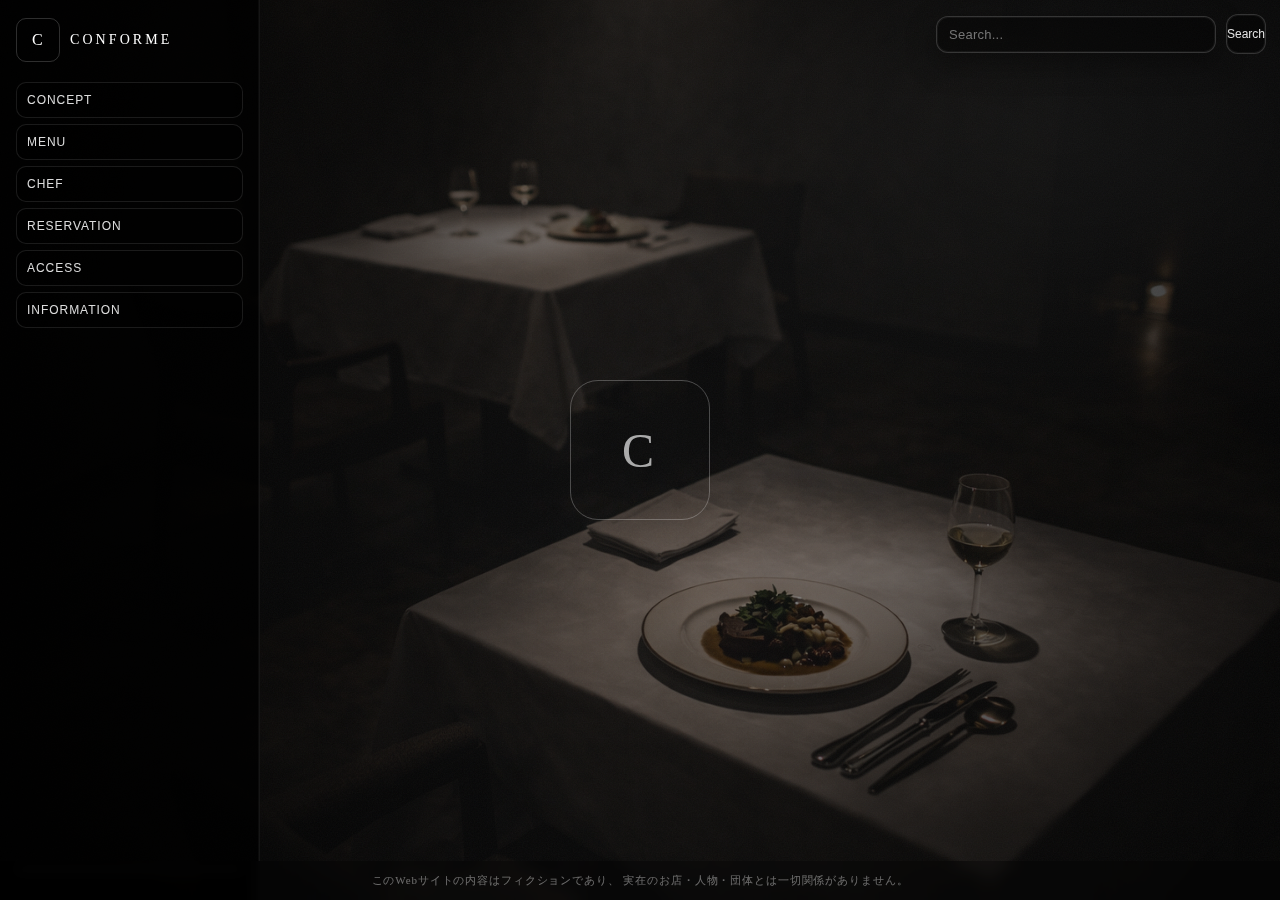
<file: index.html>
<!doctype html>
<html lang="ja">
<head>
  <meta charset="utf-8" />
  <meta name="viewport" content="width=device-width,initial-scale=1,viewport-fit=cover" />
  <title>CONFORME</title>

  <link rel="stylesheet" href="css/main.css" />
  <link rel="stylesheet" href="css/theme.css" />
</head>

<body data-page="index" class="home">

  <!-- 背景 -->
  <div class="hero-bg" aria-hidden="true"></div>
  <div class="hero-vignette" aria-hidden="true"></div>

  <!-- 初期オーバーレイ：中央Cロゴ -->
  <div class="center-logo" id="introLogo">
    <div class="mark">C</div>
  </div>

  <!-- 右上固定：サイト内検索 -->
  <div class="site-search-fixed">
    <input id="siteSearch" type="text" placeholder="Search..." autocomplete="off" />
    <button id="searchBtn">Search</button>
    <div id="resultLine" class="resultline"></div>
  </div>

  <!-- 左サイドバー -->
  <aside class="sidebar" aria-label="site navigation">
    <a href="index.html" class="brand-logo" id="brandHome">
      <div class="mark">C</div>
      <div class="name">CONFORME</div>
    </a>

    <nav class="side-nav">
      <button class="nav-item" data-target="concept">CONCEPT</button>
      <button class="nav-item" data-target="menu">MENU</button>
      <button class="nav-item" data-target="chef">CHEF</button>
      <button class="nav-item" data-target="reservation">RESERVATION</button>
      <button class="nav-item" data-target="access">ACCESS</button>
      <button class="nav-item" data-target="information">INFORMATION</button>
    </nav>

    <div class="sidebar-footer">

    </div>
  </aside>

  <!-- 右側コンテンツ -->
  <main class="content">

    <!-- CONCEPT -->
    <section class="panel" id="panel-concept">
      <h1 class="title">Concept</h1>
      <p class="lead">
        素材の輪郭が最後まで消えないよう、介入は最小に留める
      </p>
      <div class="card">
        <p class="card-title">Philosophy</p>
        <p class="card-text">
          
          季節や産地が持つ輪郭を、料理の中で曖昧にしないことを前提としています。<br />
          強い演出や説明は、体験の記憶を単純化してしまうため行いません。<br />
          そのため本店では、過程よりも、残った感覚そのものが体験として成立する構成を採っています。
        </p>
      </div>
    </section>

    <!-- MENU -->
    <section class="panel" id="panel-menu">
      <h1 class="title">Menu</h1>
      <p class="lead">
        Lunch / Dinner ともにコースのみ。構成は当日の入荷により変わります。
      </p>
      <div class="card">
        <p class="card-title">Course</p>
        <p class="card-text">
          Lunch：12:00–（一斉開始）<br />
          Dinner：18:30–（一斉開始）<br />
          Pairing：Wine / Non-alcoholic
        </p>
      </div>
    </section>

    <!-- CHEF -->
<section class="panel chef" id="panel-chef">
  <h1 class="title">Chef</h1>
  <div class="chef-grid">

    <!-- 画像：PCは左、SPは上 -->
    <div class="chef-image">
      <img src="images/chef.jpg" alt="" />
    </div>

    <div class="chef-body">
      <!-- 経歴（＝Profile） -->
      <div class="chef-block">

        <div class="chef-label">Profile</div>
        <p class="lead">
          国内外の名門レストランで修行後に独立。
        </p>
          <p class="lead">
          食材の扱いと記憶の残り方に関心を深める。
        </p>
        <p class="lead">
          音楽や造形表現にも長く関わり、余白や残響をテーマに多くの作品を制作。
        </p>
      </div>

      <!-- セリフ（＝Notes） -->
      <div class="chef-block">
        <div class="chef-label">Notes</div>
        <p class="lead">理解されることを目的としていません。</p>
        <p class="lead">説明や意味づけは、体験そのものを置き換えてしまうからです。</p>
        <p class="lead">残った感覚だけが結果として扱われます。。</p>
        <p class="lead">そのためにも食材の仕込みが特に大事です。</p>
      </div>

      <!-- Signature（固定） -->
      <div class="chef-block">
        <div class="chef-label">Signature</div>
        <div class="lead">『Terrine de Silence』  余韻を残し、痕跡は残さない。</div>
       
      </div>
    </div>

  </div>
</section>


    <!-- RESERVATION -->
    <section class="panel" id="panel-reservation">
      <h1 class="title">Reservation</h1>
      <p class="lead">
        ご予約は原則として紹介制です。
      </p>
      <div class="card">
        <p class="card-title">Notes</p>
        <p class="card-text">
          ・一斉開始（遅刻時は一部構成が変わる場合があります）<br />
          ・アレルギーは事前申告をお願いします<br />
          ・当日キャンセルはコース料金を申し受けます
        </p>
      </div>
    </section>

    <!-- ACCESS -->
    <section class="panel" id="panel-access">
      <h1 class="title">Access</h1>
      <p class="lead">
        都内某所（詳細はご予約確定後にご案内します）<br />
        
        
      </p>
    </section>

    <!-- INFORMATION -->
    <section class="panel" id="panel-information">
      <h1 class="title">Information</h1>
            <p class="lead">
        CLOSE
      </p>
      <div class="card">
        <p class="card-title">Notice</p>
        <p class="card-text">
          <span class="muted">※ 一部の記録（過去の体験）は現在公開しておりません。</span>
        </p>
      </div>
    </section>

  </main>

  <!-- パネル制御 + 初期C解除 -->
  <script>
    (function(){
      const items = Array.from(document.querySelectorAll(".nav-item"));
      const panels = Array.from(document.querySelectorAll(".panel"));
      const intro = document.getElementById("introLogo");

      function activate(key){
        if(intro) intro.style.display = "none";
        items.forEach(b => b.classList.toggle("active", b.dataset.target === key));
        panels.forEach(p => p.classList.toggle("active", p.id === "panel-" + key));
      }

      items.forEach(b => b.addEventListener("click", () => activate(b.dataset.target)));

      // 検索操作でも解除
      const input = document.getElementById("siteSearch");
      if(input){
        input.addEventListener("focus", () => {
          if(intro) intro.style.display = "none";
        });
      }
    })();
  </script>

  <!-- 検索ロジック -->
  <script src="js/search.js"></script>

  <footer class="site-footer">
  このWebサイトの内容はフィクションであり、  実在のお店・人物・団体とは一切関係がありません。
</footer>
</body>
</html>
</file>
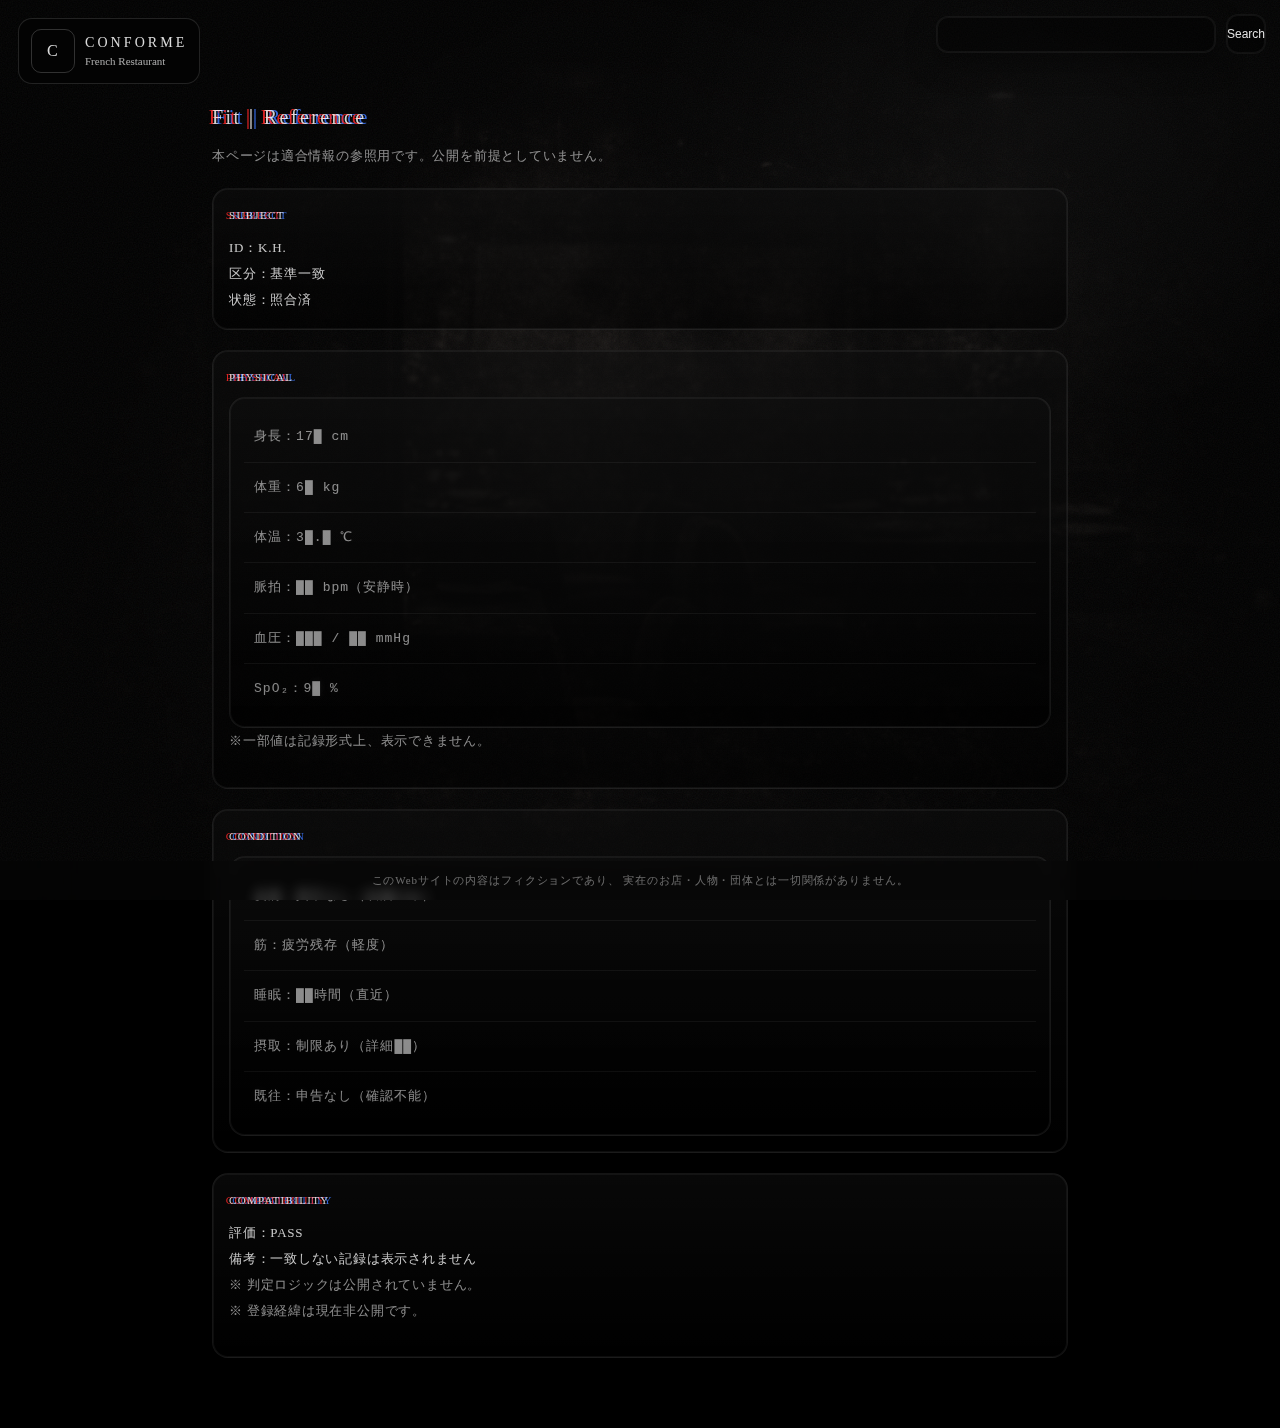
<file: fit.html>
<!doctype html>
<html lang="ja">
<head>
  <meta charset="utf-8" />
  <meta name="viewport" content="width=device-width,initial-scale=1" />
  <title>Fit｜Reference</title>

  <!-- フォントは main.css に統一。theme.css は裏世界の配色/背景だけ -->
  <link rel="stylesheet" href="css/main.css" />
  <link rel="stylesheet" href="css/theme.css" />
  <link rel="stylesheet" href="css/archive.css" />
</head>

<body class="theme-dark theme-archive" data-page="fit">

  <!-- 背景 -->
  <div class="hero-bg" aria-hidden="true"></div>
  <div class="hero-vignette" aria-hidden="true"></div>

  <!-- 左上ロゴ（トップへ戻る） -->
<div class="brandbar" aria-label="brand">
  <a href="index.html">
    <div class="logo">
      <div class="logo-mark">C</div>
      <div class="logo-text">
        <div class="logo-name">CONFORME</div>
        <div class="logo-sub">French Restaurant</div>
      </div>
    </div>
  </a>
</div>

  <!-- 右上検索 -->
  <div class="site-search-fixed">
    <input id="siteSearch" type="text" autocomplete="off" />
    <button id="searchBtn">Search</button>
    <div id="resultLine" class="resultline"></div>
  </div>

  <main class="container">
    <h1>Fit｜Reference</h1>
    <p class="sub">
      本ページは適合情報の参照用です。公開を前提としていません。
    </p>

    <div class="card">
      <p class="card-title">Subject</p>
      <p class="card-text">
        ID：K.H.<br />
        区分：基準一致<br />
        状態：照合済
      </p>
    </div>

    <div class="card">
      <p class="card-title">Physical</p>
      <ul class="list" style="margin-top:12px;">
        <li>身長：17█ cm</li>
        <li>体重：6█ kg</li>
        <li>体温：3█.█ ℃</li>
        <li>脈拍：██ bpm（安静時）</li>
        <li>血圧：███ / ██ mmHg</li>
        <li>SpO₂：9█ %</li>
      </ul>
      <p class="sub">
        ※一部値は記録形式上、表示できません。
      </p>
    </div>

    <div class="card">
      <p class="card-title">Condition</p>
      <ul class="list" style="margin-top:12px;">
        <li>皮膚：異常なし（表層のみ）</li>
        <li>筋：疲労残存（軽度）</li>
        <li>睡眠：██時間（直近）</li>
        <li>摂取：制限あり（詳細██）</li>
        <li>既往：申告なし（確認不能）</li>
      </ul>
    </div>

    <div class="card">
      <p class="card-title">Compatibility</p>
      <p class="card-text">
        評価：PASS<br />
        備考：一致しない記録は表示されません
      </p>
      <p class="sub">
          ※ 判定ロジックは公開されていません。<br>
          ※ 登録経緯は現在非公開です。
      </p>
    </div>

  
  </main>

  <script src="js/search.js"></script>
     <footer class="site-footer">
  このWebサイトの内容はフィクションであり、  実在のお店・人物・団体とは一切関係がありません。
</footer>
</body>
</html>
</file>
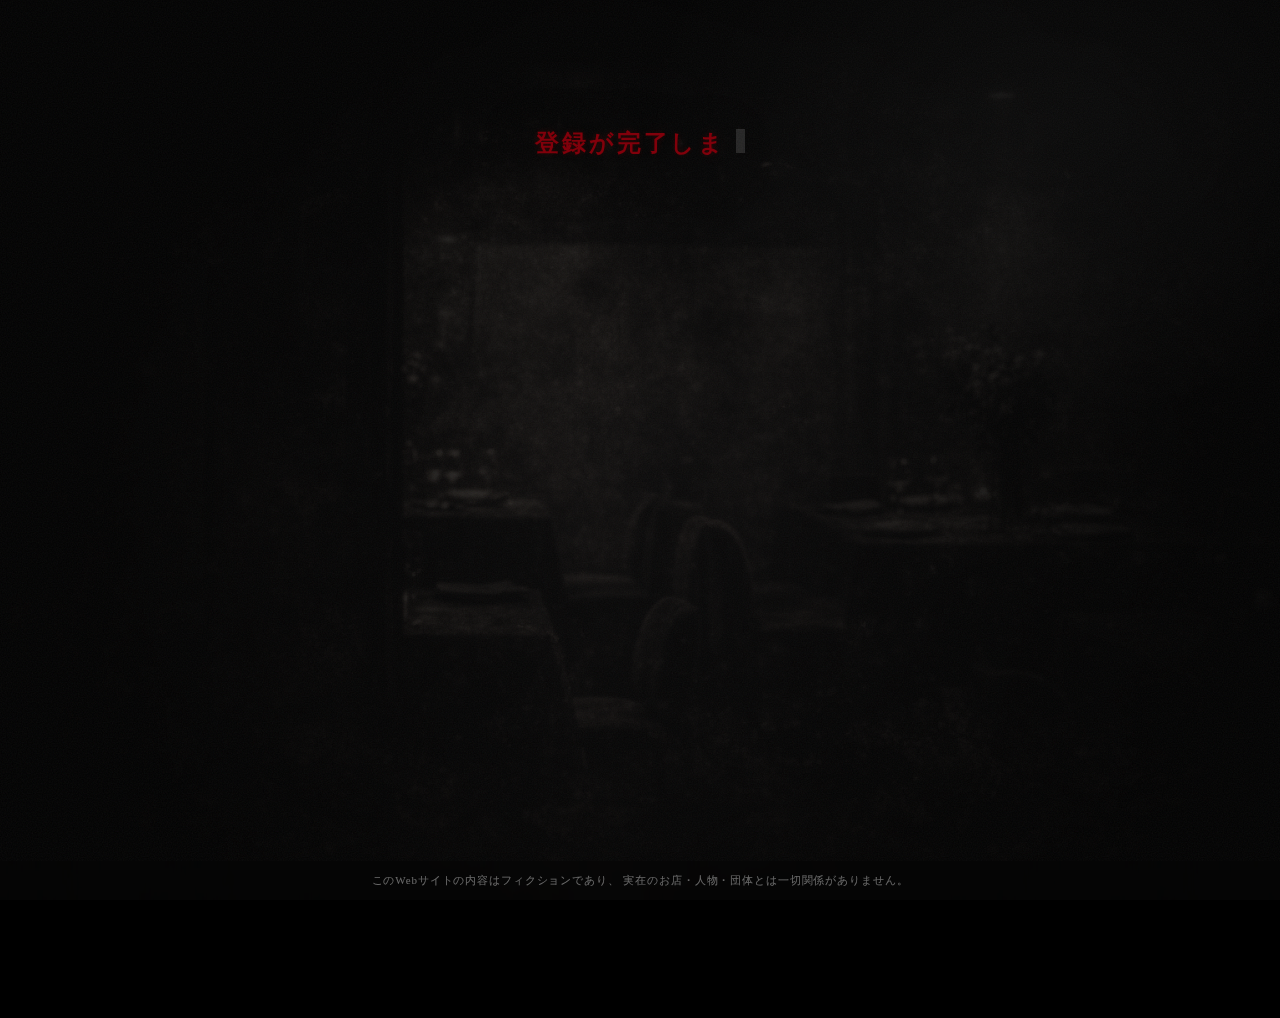
<file: goal.html>
<!doctype html>
<html lang="ja">
<head>
  <meta charset="utf-8" />
  <meta name="viewport" content="width=device-width,initial-scale=1" />
  <title>Complete</title>

  <link rel="stylesheet" href="css/theme.css" />
  <link rel="stylesheet" href="css/archive.css" />

  <style>
    :root{
      --blood:#7f0612;
    }

    .container h1{ display:none; }

    .container{
      position:relative;
      z-index:3;
      min-height: calc(100vh - 72px);
      display:flex;
      justify-content:center;
      padding-top: 18vh;
    }

    .goal-wrap{
      width: min(820px, 92vw);
      text-align:center;
      margin: 0 auto;
    }

    .goal-text{
      font-size:24px;
      font-weight:700;
      letter-spacing:0.12em;
      line-height:2.65;
      color:var(--blood);
      text-rendering: optimizeLegibility;
      -webkit-font-smoothing: antialiased;
      text-shadow:
        0 0 5px rgba(127,6,18,0.28),
        0 0 14px rgba(127,6,18,0.18),
        0 0 34px rgba(0,0,0,0.62),
        0 12px 54px rgba(0,0,0,0.88);
      filter: saturate(1.02) contrast(1.06);
    }

    .line{
      display:block;
      white-space:pre;
      min-height:2.65em;
      text-align:center;
    }

    .motion{
      display:inline-block;
      transform: translateZ(0);
      will-change: transform;
      animation:
        driftA 6.2s ease-in-out infinite,
        jitterA 0.92s steps(2,end) infinite;
    }

    @keyframes driftA{
      0%{transform:translate(0,0)}
      20%{transform:translate(0.7px,-0.6px)}
      40%{transform:translate(-0.6px,0.3px)}
      60%{transform:translate(0.4px,0.8px)}
      80%{transform:translate(-0.8px,-0.4px)}
      100%{transform:translate(0,0)}
    }

    @keyframes jitterA{
      0%{transform:translate(0,0)}
      22%{transform:translate(-0.2px,0.2px)}
      48%{transform:translate(-0.3px,-0.1px)}
      74%{transform:translate(-0.15px,0.2px)}
      100%{transform:translate(0,0)}
    }

    .caret::after{
      content:"";
      display:inline-block;
      width:9px;
      height:1em;
      margin-left:10px;
      background:rgba(255,255,255,0.12);
      animation: caretBlink 1.15s steps(2,end) infinite;
      vertical-align:-2px;
    }

    @keyframes caretBlink{
      0%,55%{opacity:0}
      56%,100%{opacity:1}
    }

    .grain{
      pointer-events:none;
      position:fixed;
      inset:0;
      z-index:2;
      opacity:0.14;
      mix-blend-mode:overlay;
      background-image:url("data:image/svg+xml,%3Csvg xmlns='http://www.w3.org/2000/svg' width='180' height='180'%3E%3Cfilter id='n'%3E%3CfeTurbulence type='fractalNoise' baseFrequency='.95' numOctaves='2'/%3E%3C/filter%3E%3Crect width='180' height='180' filter='url(%23n)' opacity='.72'/%3E%3C/svg%3E");
    }

    /* Share link */
    #shareWrap{
      margin-top:64px;
      font-size:14px;
      letter-spacing:0.22em;
      text-align:center;
      opacity:0;
      filter: blur(6px);
      transform: translateY(12px);
      transition:
        opacity 1.6s ease,
        filter 1.8s ease,
        transform 1.6s ease;
    }

    #shareWrap.show{
      opacity:1;
      filter: blur(0);
      transform: translateY(0);
    }

    #shareWrap a{
      color: rgba(255,255,255,0.42);
      text-decoration:none;
    }

    #shareWrap a:hover{
      color: rgba(255,255,255,0.65);
    }

    @media (max-width:760px){
      .container{ padding-top:14vh; }
      .goal-text{ font-size:21px; line-height:2.35; }
      .line{ min-height:2.35em; }
      .grain{ opacity:0.12; }
    }
  </style>
</head>

<body class="theme-dark theme-archive" data-page="goal">
  <div class="hero-bg" aria-hidden="true"></div>
  <div class="hero-vignette" aria-hidden="true"></div>
  <div class="grain" aria-hidden="true"></div>

  <main class="container">
    <div class="goal-wrap">
      <div id="goalArea" class="goal-text motion" aria-live="polite"></div>

      <p id="shareWrap">
        <a href="#" id="share-x">Xで共有する</a>
      </p>
    </div>
  </main>

  <script>
    (function(){
      const seq = [
        { text:"登録が完了しました。", charDelay:115, afterDelay:700 },
        { text:"登録後の取消・解除はできません。", charDelay:140, afterDelay:900 },
        { text:"あなたは", charDelay:175, afterDelay:850 },
        { text:"食材候補として選定されました。", charDelay:205, afterDelay:0 }
      ];

      const mount = document.getElementById("goalArea");
      if(!mount) return;

      let si=0, ci=0, lineEl;

      function addLine(){
        lineEl=document.createElement("span");
        lineEl.className="line caret";
        mount.appendChild(lineEl);
      }

      addLine();

      function tick(){
        const step=seq[si];
        if(ci < step.text.length){
          lineEl.textContent += step.text[ci++];
          setTimeout(tick, step.charDelay);
          return;
        }
        lineEl.classList.remove("caret");
        si++;
        if(si >= seq.length){
          const share=document.getElementById("shareWrap");
          if(share){
            setTimeout(()=>share.classList.add("show"), 1200);
          }
          return;
        }
        ci=0;
        setTimeout(()=>{ addLine(); tick(); }, step.afterDelay||0);
      }

      tick();
    })();
  </script>

<script>
  (function(){
    const a = document.getElementById("share-x");
    if(!a) return;

    const text =
      "素材の輪郭が最後まで消えないよう、介入は最小に留めます。\n" +
      "CONFORME\n" +
      "#CONFORME_ARG";

    a.href = "https://x.com/intent/post?text=" + encodeURIComponent(text);
    a.target = "_blank";
    a.rel = "noopener";
  })();
</script>


     <footer class="site-footer">
  このWebサイトの内容はフィクションであり、  実在のお店・人物・団体とは一切関係がありません。
</footer>
</body>
</html>
</file>
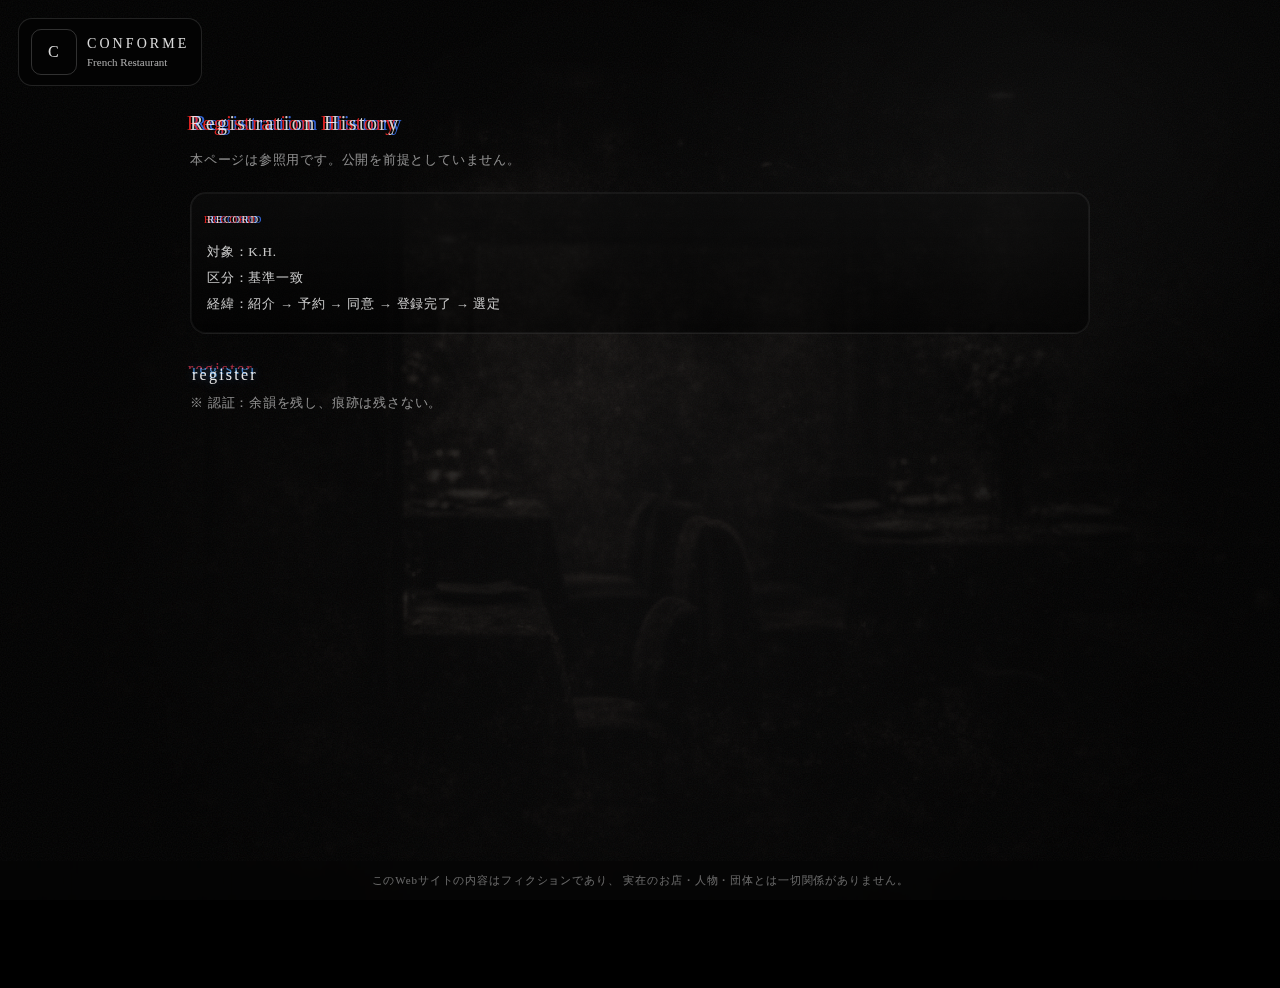
<file: history.html>
<!doctype html>
<html lang="ja">
<head>
  <meta charset="utf-8" />
  <meta name="viewport" content="width=device-width,initial-scale=1" />
  <title>Registration History</title>
  <link rel="stylesheet" href="css/theme.css" />
  <link rel="stylesheet" href="css/archive.css" />
</head>

<body class="theme-dark theme-archive" data-page="history">
  <div class="hero-bg" aria-hidden="true"></div>
  <div class="hero-vignette" aria-hidden="true"></div>

  <div class="brandbar" aria-label="brand">
    <a href="index.html">
      <div class="logo">
        <div class="logo-mark">C</div>
        <div class="logo-text">
          <div class="logo-name">CONFORME</div>
          <div class="logo-sub">French Restaurant</div>
        </div>
      </div>
    </a>
  </div>

  <main class="container">
    <h1>Registration History</h1>
    <p class="sub">本ページは参照用です。公開を前提としていません。</p>

    <div class="card">
      <p class="card-title">Record</p>
      <p class="card-text">
        対象：K.H.<br />
        区分：基準一致<br />
        経緯：紹介 → 予約 → 同意 → 登録完了 → 選定
      </p>
    </div>

    <!-- 余計な枠は作らない：最下部にリンクだけ -->
    <div style="margin-top:26px;">
      <a class="eerie-link" data-text="register" href="register.html">register</a>
      <div class="sub">
        ※ 認証：余韻を残し、痕跡は残さない。
      </div>
    </div>
  </main>

     <footer class="site-footer">
  このWebサイトの内容はフィクションであり、  実在のお店・人物・団体とは一切関係がありません。
</footer>
</body>
</html>
</file>
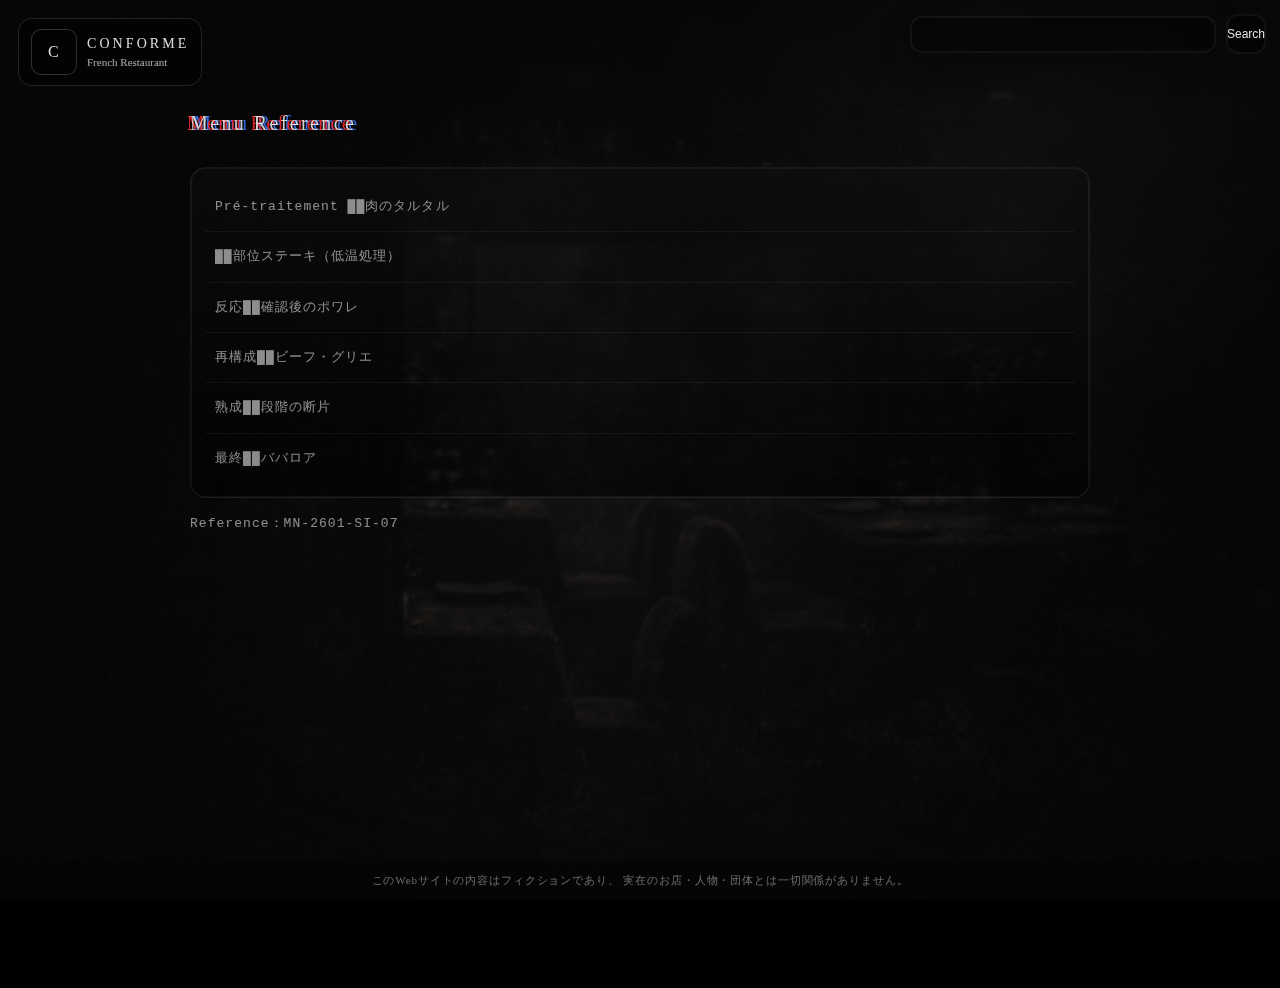
<file: menu-01.html>
<!doctype html>
<html lang="ja">
<head>
  <meta charset="utf-8" />
  <meta name="viewport" content="width=device-width,initial-scale=1" />
  <title>ARC-2601-04-SI-113</title>
  <link rel="stylesheet" href="css/theme.css" />
  <link rel="stylesheet" href="css/archive.css" />
</head>

<body class="theme-dark theme-archive" data-page="menu-01">
  <div class="hero-bg"></div>
  <div class="hero-vignette"></div>

<div class="brandbar" aria-label="brand">
  <a href="index.html">
    <div class="logo">
      <div class="logo-mark">C</div>
      <div class="logo-text">
        <div class="logo-name">CONFORME</div>
        <div class="logo-sub">French Restaurant</div>
      </div>
    </div>
  </a>
</div>

  <div class="site-search-fixed">
    <input id="siteSearch" type="text" />
    <button id="searchBtn">Search</button>
    <div id="resultLine"></div>
  </div>

  <main class="container">
    <h1>Menu Reference</h1>
    <ul class="list">
      <li>Pré-traitement ██肉のタルタル</li>
      <li>██部位ステーキ（低温処理）</li>
      <li>反応██確認後のポワレ</li>
      <li>再構成██ビーフ・グリエ</li>
      <li>熟成██段階の断片</li>
      <li>最終██ババロア</li>
    </ul>
    <p class="muted">Reference：MN-2601-SI-07</p>
  </main>

  <script src="js/search.js"></script>

     <footer class="site-footer">
  このWebサイトの内容はフィクションであり、  実在のお店・人物・団体とは一切関係がありません。
</footer>
</body>
</html>
</file>
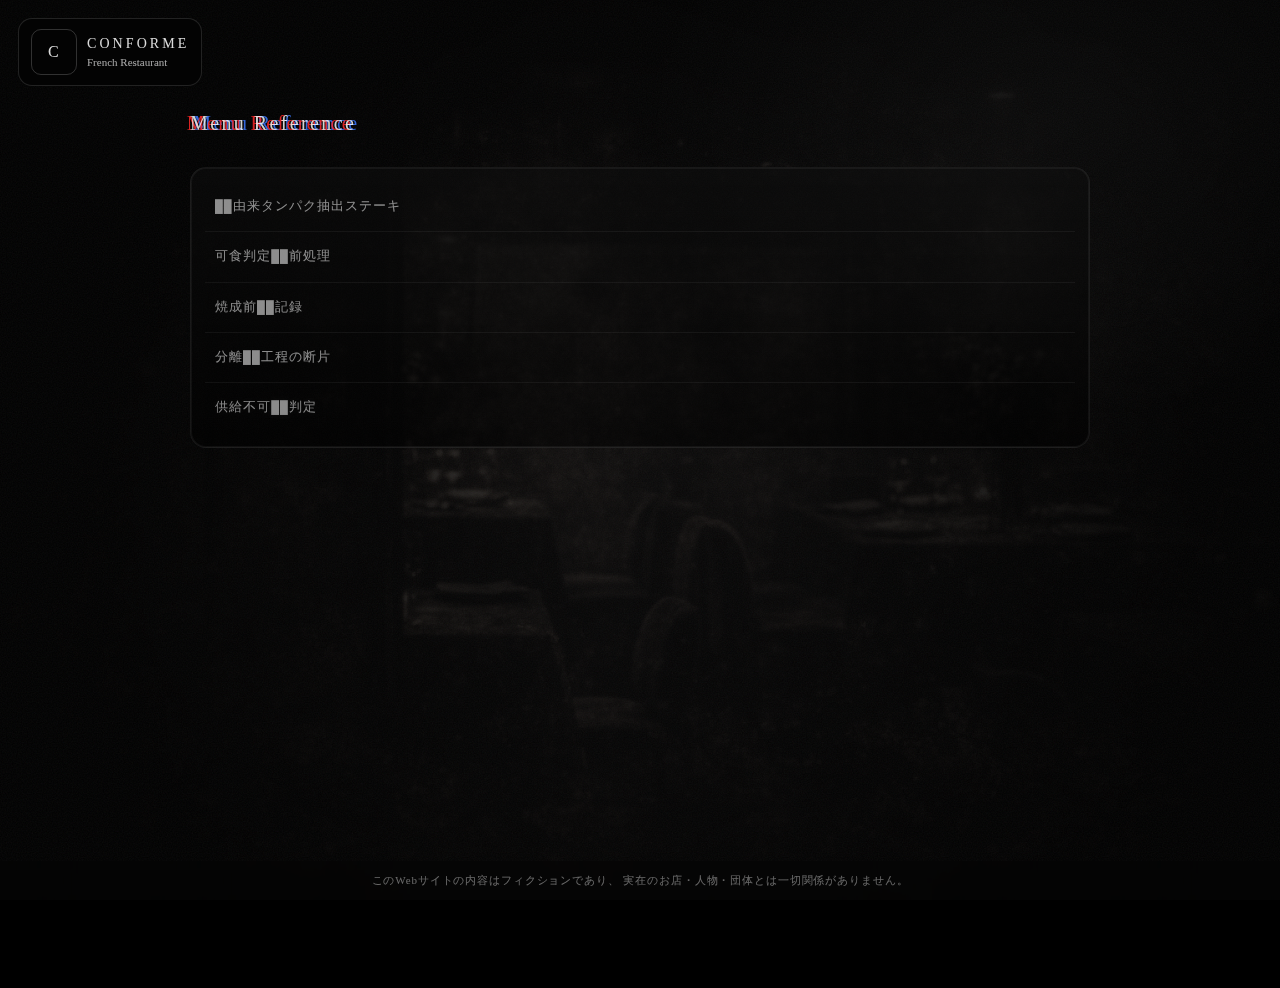
<file: menu-02.html>
<!doctype html>
<html lang="ja">
<head>
  <meta charset="utf-8" />
  <meta name="viewport" content="width=device-width,initial-scale=1" />
  <title>ARC-2601-05-VE-019</title>
  <link rel="stylesheet" href="css/theme.css" />
  <link rel="stylesheet" href="css/archive.css" />
</head>

<body class="theme-dark theme-archive" data-page="menu-02">
  <div class="hero-bg"></div>
  <div class="hero-vignette"></div>

<div class="brandbar" aria-label="brand">
  <a href="index.html">
    <div class="logo">
      <div class="logo-mark">C</div>
      <div class="logo-text">
        <div class="logo-name">CONFORME</div>
        <div class="logo-sub">French Restaurant</div>
      </div>
    </div>
  </a>
</div>
  <main class="container">
    <h1>Menu Reference</h1>
    <ul class="list">
      <li>██由来タンパク抽出ステーキ</li>
      <li>可食判定██前処理</li>
      <li>焼成前██記録</li>
      <li>分離██工程の断片</li>
      <li>供給不可██判定</li>
    </ul>
  </main>

  <script src="js/search.js"></script>
     <footer class="site-footer">
  このWebサイトの内容はフィクションであり、  実在のお店・人物・団体とは一切関係がありません。
</footer>
</body>
</html>
</file>
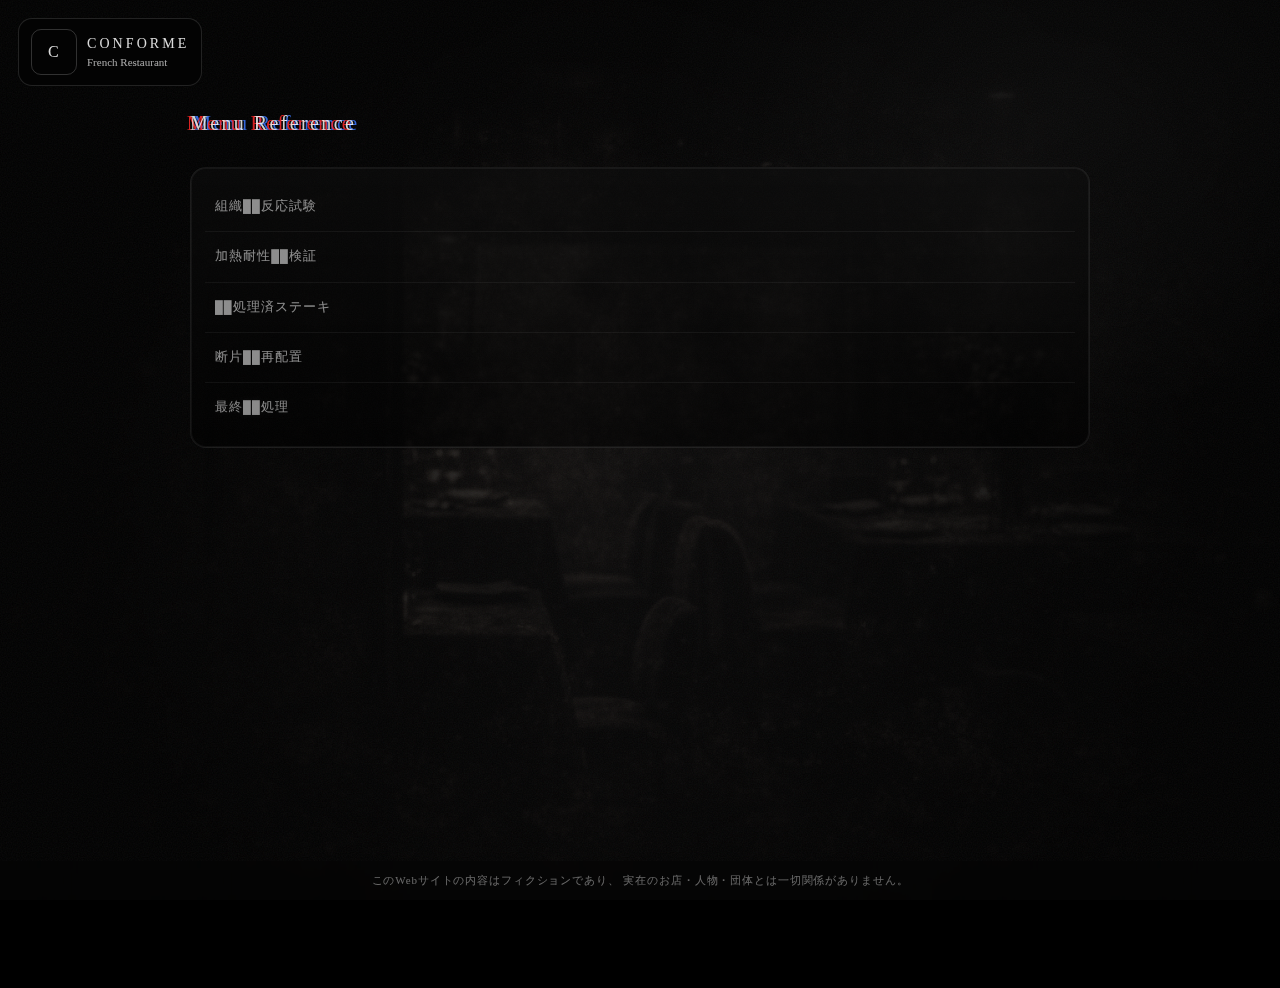
<file: menu-03.html>
<!doctype html>
<html lang="ja">
<head>
  <meta charset="utf-8" />
  <meta name="viewport" content="width=device-width,initial-scale=1" />
  <title>ARC-2509-05-NO-042</title>
  <link rel="stylesheet" href="css/theme.css" />
  <link rel="stylesheet" href="css/archive.css" />
</head>

<body class="theme-dark theme-archive" data-page="menu-03">
  <div class="hero-bg"></div>
  <div class="hero-vignette"></div>

<div class="brandbar" aria-label="brand">
  <a href="index.html">
    <div class="logo">
      <div class="logo-mark">C</div>
      <div class="logo-text">
        <div class="logo-name">CONFORME</div>
        <div class="logo-sub">French Restaurant</div>
      </div>
    </div>
  </a>
</div>

  <main class="container">
    <h1>Menu Reference</h1>
    <ul class="list">
      <li>組織██反応試験</li>
      <li>加熱耐性██検証</li>
      <li>██処理済ステーキ</li>
      <li>断片██再配置</li>
      <li>最終██処理</li>
    </ul>
  </main>

  <script src="js/search.js"></script>
     <footer class="site-footer">
  このWebサイトの内容はフィクションであり、  実在のお店・人物・団体とは一切関係がありません。
</footer>
</body>
</html>
</file>
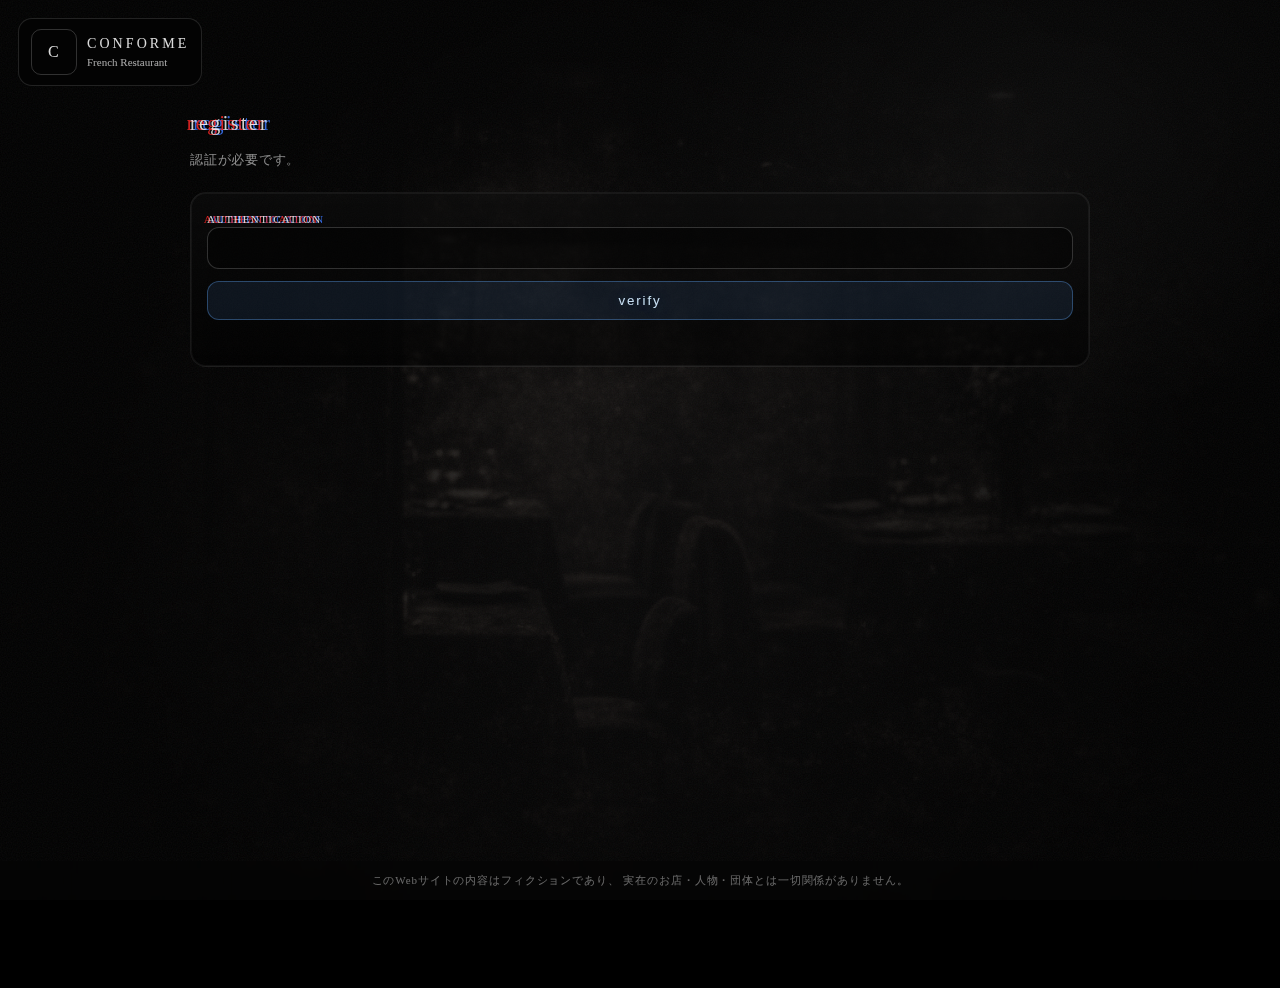
<file: register.html>
<!doctype html>
<html lang="ja">
<head>
  <meta charset="utf-8" />
  <meta name="viewport" content="width=device-width,initial-scale=1" />
  <title>register</title>
  <link rel="stylesheet" href="css/theme.css" />
  <link rel="stylesheet" href="css/archive.css" />
</head>

<body class="theme-dark theme-archive" data-page="register">
  <div class="hero-bg" aria-hidden="true"></div>
  <div class="hero-vignette" aria-hidden="true"></div>

  <div class="brandbar" aria-label="brand">
    <a href="index.html">
      <div class="logo">
        <div class="logo-mark">C</div>
        <div class="logo-text">
          <div class="logo-name">CONFORME</div>
          <div class="logo-sub">French Restaurant</div>
        </div>
      </div>
    </a>
  </div>

  <main class="container">
    <h1>register</h1>
    <p class="sub">認証が必要です。</p>

    <!-- 認証（カード1枚に統一。ズレない） -->
    <div class="card">
      <p class="card-title">Authentication</p>

      <input id="authInput" class="eerie-input" type="password" autocomplete="off" />

      <button id="authBtn" class="eerie-btn" style="margin-top:12px;">verify</button>

      <div id="authMsg" class="muted" style="margin-top:12px;min-height:18px;"></div>
    </div>

    <!-- 最終警告（認証成功後に出す） -->
<div id="finalWarn" class="card" style="display:none;">
  <p class="card-title">Final</p>
  <p class="card-text final-warn">
    登録後は、取消・解除はできません。<br />
    よろしいですか。
  </p>
  <button id="agreeBtn" class="danger-btn" style="margin-top:12px;">
    agree
  </button>
</div>

  </main>

  <script>
    (function(){
      const input = document.getElementById("authInput");
      const btn = document.getElementById("authBtn");
      const msg = document.getElementById("authMsg");
      const warn = document.getElementById("finalWarn");
      const agree = document.getElementById("agreeBtn");

      function norm(s){
        return (s || "")
          .replace(/[‐-‒–—−ー－]/g, "-")
          .replace(/[\u3000\u00A0]/g, " ")
          .trim()
          .toLowerCase()
          .replace(/\s+/g, " ");
      }

      function verify(){
        const ok = (norm(input.value) === "terrine de silence");
        if (!ok){
          msg.textContent = "";
          warn.style.display = "none";
          return;
        }
        msg.textContent = "";
        warn.style.display = "block";
      }

      btn.addEventListener("click", verify);
      input.addEventListener("keydown", e => { if (e.key === "Enter") verify(); });

      agree.addEventListener("click", () => {
        window.location.href = "goal.html";
      });
    })();
  </script>
     <footer class="site-footer">
  このWebサイトの内容はフィクションであり、  実在のお店・人物・団体とは一切関係がありません。
</footer>
</body>
</html>
</file>
<file: css/main.css>
/* =========================
   main.css (index only)
   - dark luxury home
   - left sidebar (PC)
   - top chips menu (mobile)
   - fixed search (top-right)
   ========================= */

*{ box-sizing:border-box; }

body{
  margin:0;
  font-family:"Georgia","Times New Roman",serif;
  font-feature-settings:"kern" 1,"liga" 1;
  -webkit-font-smoothing: antialiased;
  text-rendering: optimizeLegibility;
}

/* index body */
.home{
  background:#000;
  color:#fff;
  padding-top:72px; /* fixed search space (PC) */
}

/* subtle grain to kill template-feel */
.home::before{
  content:"";
  position:fixed;
  inset:0;
  pointer-events:none;
  z-index:2;
  opacity:0.08;
  background-image:url("data:image/svg+xml,%3Csvg xmlns='http://www.w3.org/2000/svg' width='160' height='160'%3E%3Cfilter id='n'%3E%3CfeTurbulence type='fractalNoise' baseFrequency='.8' numOctaves='2' stitchTiles='stitch'/%3E%3C/filter%3E%3Crect width='160' height='160' filter='url(%23n)' opacity='.6'/%3E%3C/svg%3E");
}

/* background image */
.home .hero-bg{
  position:fixed;
  inset:0;
  background:url("../images/hero.png") center/cover no-repeat;
  filter: contrast(0.95) saturate(0.90) brightness(0.92);
  z-index:0;
}

/* vignette + depth */
.home .hero-vignette{
  position:fixed;
  inset:0;
  background:
    radial-gradient(900px 520px at 82% 14%, rgba(255,255,255,0.05), rgba(0,0,0,0) 60%),
    radial-gradient(1200px 700px at 60% 55%, rgba(0,0,0,0.10), rgba(0,0,0,0.78)),
    linear-gradient(90deg, rgba(0,0,0,0.70) 0%, rgba(0,0,0,0.15) 45%, rgba(0,0,0,0.62) 100%);
  z-index:1;
}

/* =========================
   fixed search (IDs are invariant)
   ========================= */
.site-search-fixed{
  position:fixed;
  top:14px;
  right:14px;
  display:flex;
  gap:10px;
  align-items:center;
  z-index:9999;
}
.site-search-fixed input{
  width:280px;
  padding:10px 12px;
  border:1px solid rgba(255,255,255,0.18);
  background:rgba(0,0,0,0.40);
  color:rgba(255,255,255,0.92);
  border-radius:12px;
  font-size:13px;
  letter-spacing:0.02em;
  outline:none;
  box-shadow:
    inset 0 0 0 1px rgba(255,255,255,0.05),
    0 10px 30px rgba(0,0,0,0.35);
}
.site-search-fixed input:focus{
  border-color: rgba(255,255,255,0.26);
  box-shadow:
    inset 0 0 0 1px rgba(255,255,255,0.08),
    0 12px 36px rgba(0,0,0,0.45);
}

/* keep button (ID must exist) but make it minimal */
.site-search-fixed button{
  width:40px; height:40px;
  padding:0;
  border:1px solid rgba(255,255,255,0.18);
  background:rgba(0,0,0,0.40);
  color:rgba(255,255,255,0.88);
  border-radius:12px;
  font-size:12px;
  cursor:pointer;
  box-shadow: inset 0 0 0 1px rgba(255,255,255,0.05);
}
.site-search-fixed button:hover{
  transform: translateY(-1px);
  background:rgba(255,255,255,0.06);
}
.site-search-fixed button:active{ transform: translateY(0); }

/* result line MUST be ID */
#resultLine{
  position:fixed;
  top:58px;
  right:14px;
  max-width:380px;
  font-size:12px;
  color:rgba(255,255,255,0.78);
  z-index:9999;
  letter-spacing:0.04em;
}

/* =========================
   left sidebar (PC)
   ========================= */
.sidebar{
  position:fixed;
  top:0;
  left:0;
  width:260px;
  height:100vh;
  padding:18px 16px;
  background:rgba(0,0,0,0.78);
  border-right:1px solid rgba(255,255,255,0.08);
  box-shadow: inset -1px 0 0 rgba(255,255,255,0.04);
  z-index:5;
  display:flex;
  flex-direction:column;
  gap:16px;
}

.logo{
  display:flex;
  align-items:center;
  gap:10px;
  padding:10px 8px 12px;
  border-bottom:1px solid rgba(255,255,255,0.10);
}
.logo-mark{
  width:44px;
  height:44px;
  border:1px solid rgba(255,255,255,0.18);
  border-radius:10px;
  display:flex;
  align-items:center;
  justify-content:center;
  letter-spacing:0.08em;
}
.logo-name{ font-size:14px; letter-spacing:0.22em; }
.logo-sub{ font-size:11px; color:rgba(255,255,255,0.65); margin-top:4px; }

.side-nav{
  display:flex;
  flex-direction:column;
  gap:6px;
  margin-top:4px;
}
.nav-item{
  width:100%;
  text-align:left;
  padding:10px 10px;
  border:1px solid rgba(255,255,255,0.10);
  background:rgba(0,0,0,0.40);
  color:rgba(255,255,255,0.86);
  letter-spacing:0.08em;
  font-size:12px;
  border-radius:10px;
  cursor:pointer;
}
.nav-item:hover{ background:rgba(255,255,255,0.08); }
.nav-item.active{
  background:rgba(255,255,255,0.06);
  border-color:rgba(255,255,255,0.18);
}

.sidebar-footer{
  margin-top:auto;
  padding-top:12px;
  border-top:1px solid rgba(255,255,255,0.10);
}
.contact-mini{ font-size:12px; color:rgba(255,255,255,0.70); }
.contact-mini .phone{
  margin-top:6px;
  font-size:14px;
  color:rgba(255,255,255,0.90);
  letter-spacing:0.06em;
}

/* =========================
   right content (PC)
   ========================= */
.content{
  position:relative;
  z-index:4;
  margin-left:260px;
  padding:120px 64px 80px;
  max-width:1100px;
}

.panel{
  display:none;
  opacity:0;
  transform: translateY(2px);
}
.panel.active{
  display:block;
  opacity:1;
  transform: translateY(0);
  transition: opacity 140ms ease, transform 140ms ease;
}

.title{
  margin:0 0 14px;
  font-weight:400;
  letter-spacing:0.10em;
}
.lead{
  margin:0 0 18px;
  color:rgba(255,255,255,0.75);
  line-height:1.9;
  max-width:680px;
}

.card{
  border:1px solid rgba(255,255,255,0.12);
  background:rgba(0,0,0,0.32);
  padding:16px 16px;
  border-radius:16px;
  margin-top:18px;
  box-shadow: inset 0 0 0 1px rgba(255,255,255,0.05);
}
.card-title{
  margin:0;
  font-size:12px;
  letter-spacing:0.12em;
  color:rgba(255,255,255,0.70);
}
.card-text{
  margin:12px 0 0;
  color:rgba(255,255,255,0.80);
  line-height:1.95;
}
.muted{ color:rgba(255,255,255,0.60); }

/* =========================
   responsive
   ========================= */
@media (max-width: 980px){
  .sidebar{ width:220px; }
  .content{ margin-left:220px; padding:110px 24px 70px; }
}

/* iPhone */
@media (max-width: 760px){

  /* ① bodyで全体を下げない */
  .home{ padding-top:0; }

  /* ② 検索バーは最上部に固定（高さも固定） */
  .site-search-fixed{
    position:fixed;
    left:12px;
    right:12px;
    top: calc(env(safe-area-inset-top, 0px) + 4px);
    z-index:9999;
    justify-content:space-between;
  }
  .site-search-fixed input{
    height:36px;
    padding:8px 10px;
    width:calc(100% - 52px);
  }
  .site-search-fixed button{
    width:40px;
    height:36px;
    border-radius:12px;
  }

  /* ③ resultLineも検索バー基準に合わせる */
  #resultLine{
    left:12px;
    right:12px;
    top: calc(env(safe-area-inset-top, 0px) + 44px);
    max-width:none;
  }

  /* ④ “チップナビ（sidebar）” を検索バーの下へ逃がす */
  .sidebar{
    position:sticky;
    top:0;
    margin-top:64px;  /* ←ここが効く：検索の下に落とす */
    width:auto;
    height:auto;
    z-index:9998;
    background:rgba(0,0,0,0.86);
    padding:12px;
    border-right:none;
    box-shadow:none;
  }

  .side-nav{
    flex-direction:row;
    flex-wrap:wrap;
    gap:8px;
    margin-top:10px;
    padding-bottom:10px;
    border-bottom:1px solid rgba(255,255,255,0.10);
  }

  .nav-item{
    width:auto;
    padding:8px 10px;
    font-size:11px;
    border-radius:999px;
  }

  .sidebar-footer{ display:none; }

  .content{
    margin-left:0;
    padding:28px 16px 70px;
  }
}


body{
  margin:0;
  font-family: "Hiragino Mincho ProN","Yu Mincho","YuMincho",
               "Hiragino Kaku Gothic ProN","Noto Sans JP",
               "Georgia","Times New Roman",serif;
  font-feature-settings:"kern" 1,"liga" 1;
  -webkit-font-smoothing: antialiased;
  text-rendering: optimizeLegibility;
}

/* ===== Chef ===== */


.chef-grid{
  max-width: 980px;
  margin: 0 auto;
  display: grid;
  grid-template-columns: 34% 1fr; /* ← 文字幅を増やす */
  gap: 28px;
  align-items: start;
}

.chef-image{ position: relative; }
.chef-image img{
  width:100%;
  display:block;
  opacity:0.92;
  filter: brightness(0.82) saturate(0.85) blur(0.4px);
}
.chef-image::after{
  content:"";
  position:absolute;
  inset:0;
  background: linear-gradient(to right, rgba(0,0,0,0.55), rgba(0,0,0,0));
  pointer-events:none;
}

.chef-body{ min-width:0; }

.chef-block{ margin-bottom: 32px; }
.chef-label{
  font-size:12px;
  letter-spacing:0.18em;
  opacity:0.55;
  margin-bottom:10px;
}

/* ここが肝：禁則の押し出しを緩和して、段落も統一 */
.chef-text,
.chef-quote{
  margin: 0 0 14px 0;
  line-height: 2.05;
  letter-spacing: 0.06em;        /* ← 広すぎると押し出される */
  word-break: normal;            /* keep-allは日本語に効かない＆悪化しがち */
  overflow-wrap: break-word;     /* どうしても詰まる時だけ逃がす */
  line-break: strict;            /* 日本語の折り返しルールを安定させる */
  hanging-punctuation: allow-end;
}

.chef-quote.core{ margin: 0 0 14px 0; }

.chef-signame{
  letter-spacing: 0.12em;
  font-weight: 600;
  margin-bottom: 6px;
}
.chef-sigsub{
  letter-spacing: 0.10em;
  opacity: 0.72;
}

@media (max-width:760px){
  .chef-grid{ grid-template-columns: 1fr; gap: 18px; }
  .chef-image::after{
    background: linear-gradient(to bottom, rgba(0,0,0,0.55), rgba(0,0,0,0));
  }
  .chef-block{ margin-bottom: 26px; }
}
</file>
<file: css/theme.css>
:root{
  --text: rgba(255,255,255,0.92);
  --muted: rgba(255,255,255,0.64);
  --line: rgba(255,255,255,0.12);
  --line2: rgba(255,255,255,0.06);

  --panel-1: rgba(0,0,0,0.42); /* 外側 */
  --panel-2: rgba(0,0,0,0.18); /* 内側 */
  --danger: rgba(255,255,255,0.78); /* 赤やめる */
  --mono: ui-monospace, SFMono-Regular, Menlo, Monaco, Consolas, "Liberation Mono", monospace;
  --serif: "Georgia","Times New Roman",serif;
}

/* ===== base ===== */
.theme-dark{
  background:#000;
  color:var(--text);
  min-height:100vh;
  padding-top:72px; /* 検索バー分 */
  font-family: var(--serif);
  font-feature-settings: "kern" 1, "liga" 1;
  -webkit-font-smoothing: antialiased;
  text-rendering: optimizeLegibility;
}

/* 背景（表と裏で画像を切替） */
.theme-dark .hero-bg{
  position:fixed;
  inset:0;
  background:url("../images/hero.png") center/cover no-repeat;
  filter: contrast(0.95) saturate(0.88) brightness(0.92);
  z-index:0;
}
.theme-archive .hero-bg{
  background-image:url("../images/hero-archive.png");
  filter: contrast(0.88) saturate(0.55) brightness(0.72);
}

/* 光源：右上からの薄いハイライト */
.theme-dark .hero-vignette{
  position:fixed;
  inset:0;
  background:
    radial-gradient(900px 520px at 82% 14%, rgba(255,255,255,0.06), rgba(0,0,0,0) 60%),
    radial-gradient(1200px 700px at 60% 55%, rgba(0,0,0,0.10), rgba(0,0,0,0.82)),
    linear-gradient(90deg, rgba(0,0,0,0.72) 0%, rgba(0,0,0,0.18) 45%, rgba(0,0,0,0.68) 100%);
  z-index:1;
}
.theme-archive .hero-vignette{
  background:
    radial-gradient(720px 520px at 82% 14%, rgba(255,255,255,0.03), rgba(0,0,0,0) 58%),
    radial-gradient(980px 650px at 60% 55%, rgba(0,0,0,0.30), rgba(0,0,0,0.92)),
    linear-gradient(90deg, rgba(0,0,0,0.80) 0%, rgba(0,0,0,0.32) 45%, rgba(0,0,0,0.88) 100%);
}

/* ノイズ：テンプレ感を殺す（軽量） */
.theme-dark::before{
  content:"";
  position:fixed;
  inset:0;
  pointer-events:none;
  z-index:2;
  opacity:0.08;
  background-image:url("data:image/svg+xml,%3Csvg xmlns='http://www.w3.org/2000/svg' width='160' height='160'%3E%3Cfilter id='n'%3E%3CfeTurbulence type='fractalNoise' baseFrequency='.8' numOctaves='2' stitchTiles='stitch'/%3E%3C/filter%3E%3Crect width='160' height='160' filter='url(%23n)' opacity='.6'/%3E%3C/svg%3E");
}
.theme-archive::before{ opacity:0.10; }

/* ===== 検索UI（右上固定） ===== */
.theme-dark .site-search-fixed{
  position:fixed;
  top:14px;
  right:14px;
  display:flex;
  gap:10px;
  align-items:center;
  z-index:9999;
}
.theme-dark .site-search-fixed input{
  width:280px;
  padding:10px 12px;
  border:1px solid var(--line2);
  background:rgba(0,0,0,0.40);
  color:var(--text);
  border-radius:12px;
  font-size:13px;
  letter-spacing:0.02em;
  outline:none;
  box-shadow:
    inset 0 0 0 1px rgba(255,255,255,0.05),
    0 10px 30px rgba(0,0,0,0.35);
}
.theme-dark .site-search-fixed input:focus{
  border-color: rgba(255,255,255,0.16);
  box-shadow:
    inset 0 0 0 1px rgba(255,255,255,0.08),
    0 12px 36px rgba(0,0,0,0.45);
}

/* ボタンは残す（ID不変条件のため）ただし上品に */
.theme-dark .site-search-fixed button{
  width:40px; height:40px;
  padding:0;
  border:1px solid var(--line2);
  background:rgba(0,0,0,0.40);
  color:rgba(255,255,255,0.88);
  border-radius:12px;
  font-size:12px;
  cursor:pointer;
  box-shadow: inset 0 0 0 1px rgba(255,255,255,0.05);
}
.theme-dark .site-search-fixed button:hover{
  transform: translateY(-1px);
  background:rgba(255,255,255,0.06);
}
.theme-dark .site-search-fixed button:active{
  transform: translateY(0px);
}

/* resultLine：IDで統一（ここが事故りやすい所） */
#resultLine{
  position:fixed;
  top:58px;
  right:14px;
  max-width:380px;
  font-size:12px;
  color:var(--danger);
  z-index:9999;
  letter-spacing:0.04em;
  opacity:0.92;
}

/* ミニヘッダー */
.site-topbar{
  position:relative;
  z-index:3;
  display:flex;
  align-items:flex-end;
  justify-content:space-between;
  padding:18px 22px 8px;
}

/* ブランド（裏世界は“参照機器”寄りに） */
.brand-block{ display:flex; align-items:center; gap:14px; }
.brand-mark{
  width:52px; height:52px;
  border-radius:14px;
  border:1px solid var(--line2);
  display:grid; place-items:center;
  background:rgba(0,0,0,0.44);
  font-size:18px;
  letter-spacing:0.06em;
}
.theme-archive .brand-mark{
  border-color: rgba(255,255,255,0.08);
  background:rgba(0,0,0,0.55);
}
.brand-text .name{
  font-size:18px;
  letter-spacing:0.18em;
}
.brand-text .sub{
  margin-top:6px;
  font-size:12px;
  letter-spacing:0.08em;
  color:var(--muted);
}

/* 本文コンテナ */
.theme-dark .container{
  position:relative;
  z-index:3;
  max-width:900px;
  margin:0 auto;
  padding:32px 22px 70px;
}
.theme-dark a{ color:rgba(255,255,255,0.90); text-decoration:none; }
.theme-dark a:hover{ text-decoration:underline; }

/* Mobile */
@media (max-width: 760px){
  .theme-dark{ padding-top:92px; }

  .theme-dark .site-search-fixed{
    left:12px; right:12px; top:10px;
    justify-content:space-between;
  }
  .theme-dark .site-search-fixed input{ width:calc(100% - 54px); }
  #resultLine{
    left:12px; right:12px; top:56px;
    max-width:none;
  }
  .theme-dark .container{ padding:26px 14px 60px; }
}
/* =========================================
   Archive Uncanny Text Pass (theme-archive)
   Paste at END of css/theme.css
   ========================================= */

/* 1) overall text: slightly dimmer, less “human UI” */
.theme-dark.theme-archive{
  color: rgba(255,255,255,0.86);
}

/* 2) titles: sink into darkness (no glow) */
.theme-dark.theme-archive h1,
.theme-dark.theme-archive .card-title{
  text-shadow: 0 1px 0 rgba(0,0,0,0.38);
  letter-spacing: 0.09em;
}

/* 3) body text: reduce clarity a touch */
.theme-dark.theme-archive .card-text{
  color: rgba(255,255,255,0.78);
  line-height: 2.0;
}

/* 4) “reference / log” tone: mono + degraded */
.theme-dark.theme-archive .muted,
.theme-dark.theme-archive .list li{
  font-family: ui-monospace, SFMono-Regular, Menlo, Monaco, Consolas, "Liberation Mono", monospace;
  letter-spacing: 0.06em;
  color: rgba(255,255,255,0.62);
  filter: contrast(0.96) brightness(0.92);
}

/* 5) secondary text: lower confidence */
.theme-dark.theme-archive .sub{
  color: rgba(255,255,255,0.54);
}

/* 6) last line in list: slight bleed (subtle) */
.theme-dark.theme-archive .list li:last-child{
  color: rgba(255,255,255,0.58);
  text-shadow: 0 0 6px rgba(255,255,255,0.06);
}

/* 7) search result line: remove “error red”, make it clinical */
.theme-dark.theme-archive #resultLine{
  color: rgba(255,255,255,0.72);
  letter-spacing: 0.12em;
  text-transform: lowercase;
  opacity: 0.92;
}

/* 8) micro flicker: almost unnoticeable */
.theme-dark.theme-archive h1{
  animation: archiveFlicker 12s infinite;
}
@keyframes archiveFlicker{
  0%,97%,100%{ opacity:1; }
  98%{ opacity:0.92; }
  99%{ opacity:1; }
}

/* =========================================
   Glitch Text (archive only)
   Paste at END of css/theme.css
   ========================================= */

.theme-dark.theme-archive h1,
.theme-dark.theme-archive .card-title{
  position:relative;
  display:inline-block;
  /* ベース文字を少し鈍く */
  color: rgba(255,255,255,0.84);
  letter-spacing: 0.10em;

  /* RGB分離（静的） */
  text-shadow:
    -1.2px 0 rgba(255, 60, 60, 0.70),
     1.2px 0 rgba( 90,140,255, 0.70),
     0   0 rgba(0,0,0,0);
}

/* “たまに”ズレる：やりすぎると安いので弱く・低頻度 */
.theme-dark.theme-archive h1{
  animation: glitchJitter 9s infinite;
  will-change: transform, text-shadow, filter;
}

@keyframes glitchJitter{
  0%, 92%, 100%{
    transform: translate3d(0,0,0);
    filter: none;
    text-shadow:
      -1.2px 0 rgba(255, 60, 60, 0.70),
       1.2px 0 rgba( 90,140,255, 0.70);
  }
  93%{
    transform: translate3d(-0.6px, 0, 0);
    filter: contrast(1.05);
    text-shadow:
      -2.2px 0 rgba(255, 60, 60, 0.55),
       2.2px 0 rgba( 90,140,255, 0.55);
  }
  94%{
    transform: translate3d(0.8px, 0, 0);
    filter: none;
    text-shadow:
      -0.8px 0 rgba(255, 60, 60, 0.65),
       0.8px 0 rgba( 90,140,255, 0.65);
  }
  95%{
    transform: translate3d(0,0,0);
    text-shadow:
      -1.2px 0 rgba(255, 60, 60, 0.70),
       1.2px 0 rgba( 90,140,255, 0.70);
  }
}

/* “ログっぽい”英数字（ARC/MNなど）はさらに無機質に */
.theme-dark.theme-archive .muted,
.theme-dark.theme-archive .list li{
  font-family: ui-monospace, SFMono-Regular, Menlo, Monaco, Consolas, "Liberation Mono", monospace;
  letter-spacing: 0.06em;
}
/* =========================================
   Strong Glitch Text (archive only)
   Bigger offset + stronger red/blue
   Paste at END of css/theme.css
   ========================================= */

.theme-dark.theme-archive h1,
.theme-dark.theme-archive .card-title{
  position:relative;
  display:inline-block;

  /* ベースはやや暗め */
  color: rgba(255,255,255,0.82);
  letter-spacing: 0.12em;

  /* 強めのRGB分離（常時） */
  text-shadow:
    -3.2px 0 rgba(255, 40, 40, 0.85),
     3.2px 0 rgba( 60,120,255, 0.85),
     0    0 rgba(0,0,0,0);
}

/* たまに大きく跳ねる（低頻度・短時間） */
/* 頻度高めのグリッチ */
.theme-dark.theme-archive h1{
  animation: glitchJitterStrong 4.8s infinite;
  will-change: transform, text-shadow, filter;
}

@keyframes glitchJitterStrong{
  /* 通常状態 */
  0%, 80%, 100%{
    transform: translate3d(0,0,0);
    filter: none;
    text-shadow:
      -3.2px 0 rgba(255, 40, 40, 0.85),
       3.2px 0 rgba( 60,120,255, 0.85);
  }

  /* 小さめの揺れ（ちょいちょい起きる） */
  82%{
    transform: translate3d(-1.2px, 0, 0);
    text-shadow:
      -4.4px 0 rgba(255, 35, 35, 0.88),
       4.4px 0 rgba( 50,110,255,0.88);
  }

  84%{
    transform: translate3d(1.4px, 0, 0);
    text-shadow:
      -3.6px 0 rgba(255, 40, 40, 0.85),
       3.6px 0 rgba( 60,120,255,0.85);
  }

  /* 大きめの“発作” */
  86%{
    transform: translate3d(-2.4px, 0, 0);
    filter: contrast(1.2) saturate(1.05);
    text-shadow:
      -6.8px 0 rgba(255, 20, 20, 0.95),
       6.8px 0 rgba( 30,100,255,0.95);
  }

  88%{
    transform: translate3d(2.0px, 0, 0);
    filter: none;
    text-shadow:
      -4.0px 0 rgba(255, 40, 40, 0.85),
       4.0px 0 rgba( 60,120,255,0.85);
  }
}


/* ARC / MN などのログ文字は“冷たい機械”に */
.theme-dark.theme-archive .muted,
.theme-dark.theme-archive .list li{
  font-family: ui-monospace, SFMono-Regular, Menlo, Monaco, Consolas, "Liberation Mono", monospace;
  letter-spacing: 0.08em;
  color: rgba(255,255,255,0.60);
}

/* =========================================
   Central / Brand Logo Uncanny Drift
   ========================================= */

/* 左上ロゴ（全ページ共通） */
.brand-logo{
  display:flex;
  align-items:center;
  gap:10px;
  text-decoration:none;
  color:inherit;
}

.brand-logo .mark{
  width:44px;
  height:44px;
  border:1px solid rgba(255,255,255,0.18);
  border-radius:10px;
  display:flex;
  align-items:center;
  justify-content:center;
  letter-spacing:0.08em;
}

.brand-logo .name{
  font-size:14px;
  letter-spacing:0.22em;
}

/* 中央ロゴ（index初期表示） */
.center-logo{
  position:fixed;
  inset:0;
  display:flex;
  align-items:center;
  justify-content:center;
  z-index:3;
  pointer-events:none;
}

.center-logo .mark{
  width:140px;
  height:140px;
  border:1px solid rgba(255,255,255,0.25);
  border-radius:28px;
  display:flex;
  align-items:center;
  justify-content:center;
  font-size:48px;
  letter-spacing:0.08em;
  color:rgba(255,255,255,0.65);
  animation: logoDrift 6s infinite;
}

@keyframes logoDrift{
  0%{ transform:translate(0,0); opacity:0.65; }
  25%{ transform:translate(-1px,0); opacity:0.6; }
  50%{ transform:translate(1px,1px); opacity:0.68; }
  75%{ transform:translate(0,-1px); opacity:0.62; }
  100%{ transform:translate(0,0); opacity:0.65; }
}
/* =========================================
   Archive pages: Top-left brand (NO sidebar lines)
   ========================================= */
.brandbar{
  position:fixed;
  top:18px;
  left:18px;
  z-index:10000;

  /* “サイドバー”にしない：線が出る原因を消す */
  width:auto;
  padding:10px 12px;

  border:1px solid rgba(255,255,255,0.12);
  border-radius:14px;
  background:rgba(0,0,0,0.35);
  backdrop-filter: blur(6px);
}

.brandbar a{
  color:inherit;
  text-decoration:none;
  display:block;
}

/* indexのロゴと同寸・同フォントサイズだけ維持 */
.brandbar .logo{
  display:flex;
  align-items:center;
  gap:10px;

  /* 横線の原因を殺す */
  border-bottom:none;
  padding:0;
}

.brandbar .logo-mark{
  width:44px;
  height:44px;
  border:1px solid rgba(255,255,255,0.18);
  border-radius:10px;
  display:flex;
  align-items:center;
  justify-content:center;
  letter-spacing:0.08em;
}

.brandbar .logo-name{
  font-size:14px;
  letter-spacing:0.22em;
}

.brandbar .logo-sub{
  font-size:11px;
  color:rgba(255,255,255,0.65);
  margin-top:4px;
}

@media (max-width: 760px){
  .brandbar{
    top:12px;
    left:12px;
    padding:10px 12px;
    background:rgba(0,0,0,0.45);
  }
}

/* ===== Typography unify (ALL archive pages) ===== */
.theme-dark{
  font-family: "Hiragino Mincho ProN","Yu Mincho","YuMincho",
               "Hiragino Kaku Gothic ProN","Noto Sans JP",
               "Georgia","Times New Roman",serif;
  font-feature-settings:"kern" 1,"liga" 1;
  -webkit-font-smoothing: antialiased;
  text-rendering: optimizeLegibility;
}

/* ===== Eerie blue link/button (history/register) ===== */
.eerie-link{
  display:inline-block;
  color:#62a8ff;
  letter-spacing:0.14em;
  text-decoration:none;
  position:relative;
  padding:6px 2px;
  text-shadow:
    0 0 10px rgba(98,168,255,0.35),
    0 0 24px rgba(98,168,255,0.18);
}

/* 色ズレ（赤青）＋揺れ */
.eerie-link::before,
.eerie-link::after{
  content:attr(data-text);
  position:absolute;
  left:0; top:0;
  opacity:0.9;
  pointer-events:none;
}
.eerie-link::before{
  transform:translate(-2px, 0);
  color:rgba(255,60,90,0.75);
  mix-blend-mode:screen;
  clip-path: inset(0 0 55% 0);
}
.eerie-link::after{
  transform:translate(2px, 0);
  color:rgba(90,170,255,0.85);
  mix-blend-mode:screen;
  clip-path: inset(45% 0 0 0);
}

@keyframes jitter{
  0%{ transform:translate(0,0); }
  20%{ transform:translate(-1px,0); }
  40%{ transform:translate(2px,1px); }
  60%{ transform:translate(-2px,-1px); }
  80%{ transform:translate(1px,0); }
  100%{ transform:translate(0,0); }
}
@keyframes glitchShift{
  0%{ clip-path: inset(0 0 55% 0); }
  50%{ clip-path: inset(10% 0 35% 0); }
  100%{ clip-path: inset(0 0 55% 0); }
}

.eerie-link{
  animation: jitter 0.18s steps(2,end) infinite;
}
.eerie-link::before{
  animation: glitchShift 0.6s steps(2,end) infinite;
}
.eerie-link::after{
  animation: glitchShift 0.52s steps(2,end) infinite reverse;
}

/* registerボタン */
.eerie-btn{
  width:100%;
  padding:11px 14px;
  border-radius:12px;
  border:1px solid rgba(98,168,255,0.35);
  background:rgba(98,168,255,0.10);
  color:rgba(210,235,255,0.95);
  cursor:pointer;
  letter-spacing:0.14em;
  text-shadow:0 0 18px rgba(98,168,255,0.25);
}
.eerie-btn:hover{
  background:rgba(98,168,255,0.16);
}
.eerie-input{
  width:100%;
    box-sizing:border-box;   /* ←追加 */
  display:block;  
  padding:12px 12px;
  border-radius:12px;
  border:1px solid rgba(255,255,255,0.18);
  background:rgba(0,0,0,0.35);
  color:rgba(255,255,255,0.92);
  font-size:14px;
  letter-spacing:0.10em;
  outline:none;
}
.eerie-input:focus{
  border-color:rgba(98,168,255,0.40);
  box-shadow:0 0 0 3px rgba(98,168,255,0.10);
}

/* ===== Copy tone unify (sub / muted / card-text) ===== */
.theme-dark .sub,
.theme-dark .muted,
.theme-dark .card-text,
.theme-dark li{
  font-family: inherit;
  font-size: 13px;
  letter-spacing: 0.06em;
  line-height: 1.95;
}

/* 見出しは少しだけ上品に */
.theme-dark h1{
  font-family: inherit;
  letter-spacing: 0.12em;
}

/* ===== Danger (Final) ===== */
.danger-btn{
  width:100%;
  padding:11px 14px;
  border-radius:12px;
  border:1px solid rgba(255,60,90,0.55);
  background:rgba(255,60,90,0.14);
  color:rgba(255,235,240,0.98);
  cursor:pointer;
  letter-spacing:0.16em;
  text-transform:lowercase;
  box-shadow: 0 0 22px rgba(255,60,90,0.10);
}
.danger-btn:hover{
  background:rgba(255,60,90,0.22);
  border-color:rgba(255,60,90,0.75);
}

/* Final warning text tone */
.final-warn{
  color:rgba(255,220,228,0.92);
  text-shadow: 0 0 18px rgba(255,60,90,0.12);
}

/* ===== Typewriter (goal) ===== */
.typewrap{
  margin-top:12px;
  letter-spacing:0.08em;
  line-height:2.05;
}
.type-line{
  display:block;
  min-height:1.9em; /* 行がガタつかない */
  white-space:pre-wrap;
}
.type-caret::after{
  content:"";
  display:inline-block;
  width:8px;
  height:1em;
  margin-left:6px;
  background:rgba(255,255,255,0.35);
  animation: caretBlink 0.9s steps(2,end) infinite;
  vertical-align:-2px;
}
@keyframes caretBlink{
  0%,45%{ opacity:0; }
  46%,100%{ opacity:1; }
}

/* ===== Font unify insurance (goal footnote etc) ===== */
.theme-dark .muted,
.theme-dark .sub,
.theme-dark .card-text,
.theme-dark .card-title{
  font-family: inherit;
}

/* ===== Global Footer (disclaimer) ===== */
.site-footer{
  position:fixed;
  left:0; right:0; bottom:0;
  padding:12px 14px;
  font-size:11px;
  letter-spacing:0.08em;
  text-align:center;
  color:rgba(255,255,255,0.40);
  background:rgba(0,0,0,0.28);
  backdrop-filter: blur(6px);
  z-index:8000;
}

/* ===== Mobile: search should not overlap brandbar ===== */
@media (max-width: 760px){
  /* 右上固定検索を“2段目”に落とす */
  .site-search-fixed{
    top: calc(env(safe-area-inset-top) + 56px); /* ← brandbarぶん下げる */
    right: 12px;
    left: 12px;
    width: auto;
  }

  /* 検索が横長になるので、押しやすく */
  .site-search-fixed input{
    width: 100%;
    min-width: 0;
  }

  /* 中身が検索に食われないように本文も少し下げる */
  .container{
    padding-top: calc(14vh + 46px);
  }
}

/* ===== Mobile: avoid overlap with brandbar ===== */
@media (max-width: 760px){
  .theme-dark .site-search-fixed{
    top: 82px;            /* brandbarの下に落とす */
    right: 12px;
    left: 12px;
    width: auto;
  }

  .theme-dark .site-search-fixed input{
    width: 100%;
    min-width: 0;
  }
}
</file>
<file: css/archive.css>
h1{
  margin:0 0 12px;
  font-weight:400;
  letter-spacing:0.08em;
  font-size:20px;
}

.sub{
  color:rgba(255,255,255,0.62);
  line-height:1.95;
  margin:0 0 18px;
  font-size:13px;
}

.list{
  list-style:none;
  padding:14px 14px;
  margin:20px 0 0;
  border-radius:16px;
  border:1px solid rgba(255,255,255,0.08);
  background:
    linear-gradient(180deg, rgba(255,255,255,0.03), rgba(0,0,0,0)),
    rgba(0,0,0,0.50);
  box-shadow:
    inset 0 0 0 1px rgba(255,255,255,0.05);
}
.list li{
  padding:12px 10px;
  border-bottom:1px solid rgba(255,255,255,0.06);
  letter-spacing:0.06em;
}
.list li:last-child{ border-bottom:none; }

.card{
  margin-top:20px;
  padding:16px 16px;
  border-radius:16px;
  border:1px solid rgba(255,255,255,0.08);
  background:
    linear-gradient(180deg, rgba(255,255,255,0.03), rgba(0,0,0,0)),
    rgba(0,0,0,0.50);
  box-shadow:
    inset 0 0 0 1px rgba(255,255,255,0.05);
}

.card-title{
  margin:0;
  font-size:11px;
  letter-spacing:0.14em;
  color:rgba(255,255,255,0.66);
  text-transform:uppercase;
}
.card-text{
  margin:12px 0 0;
  color:rgba(255,255,255,0.80);
  line-height:2.0;
  font-size:13px;
}

.muted{
  color:rgba(255,255,255,0.58);
  font-family: var(--mono);
  letter-spacing:0.04em;
}

/* =========================================
   Archive ARC list control
   ========================================= */

.archive-list .arc{
  font-family: ui-monospace, SFMono-Regular, Menlo, Monaco, Consolas, monospace;
  letter-spacing: 0.08em;
}

/* 非クリック項目 */
.archive-list .arc.muted{
  color: rgba(255,255,255,0.45);
  cursor: default;
}

/* クリック可能項目 */
.archive-list .arc.clickable a{
  color: rgba(120,170,255,0.95); /* 青 */
  text-decoration: none;
  cursor: pointer;
}

/* hoverでだけ反応（押せると分かる） */
.archive-list .arc.clickable a:hover{
  text-decoration: underline;
  color: rgba(150,190,255,1);
}


.note{
  font-family: inherit;
  font-size: 12px;
  letter-spacing: 0.08em;
  line-height: 1.9;
  color: rgba(255,255,255,0.40); /* 既存mutedに合わせたいなら削除OK */
  margin-top: 18px;
}

/* ===== register: auth field alignment fix ===== */
.auth-card{
  padding: 18px 18px 16px;
}

.auth-card label{
  display:block;
  margin: 0 0 10px 0;
  letter-spacing: 0.12em;
  opacity: 0.7;
}

.auth-card input[type="text"],
.auth-card input[type="password"]{
  display:block;
  width:100%;
  max-width: 100%;
  box-sizing: border-box;
  padding: 12px 12px;
  border-radius: 12px;
  border: 1px solid rgba(255,255,255,0.16);
  background: rgba(0,0,0,0.32);
  color: rgba(255,255,255,0.9);
  outline: none;
}

.auth-card button{
  width:100%;
  box-sizing:border-box;
  margin-top: 14px;
}

/* Mobile: reduce padding so it never clips */
@media (max-width: 760px){
  .auth-card{ padding: 16px 14px 14px; }
}
</file>
